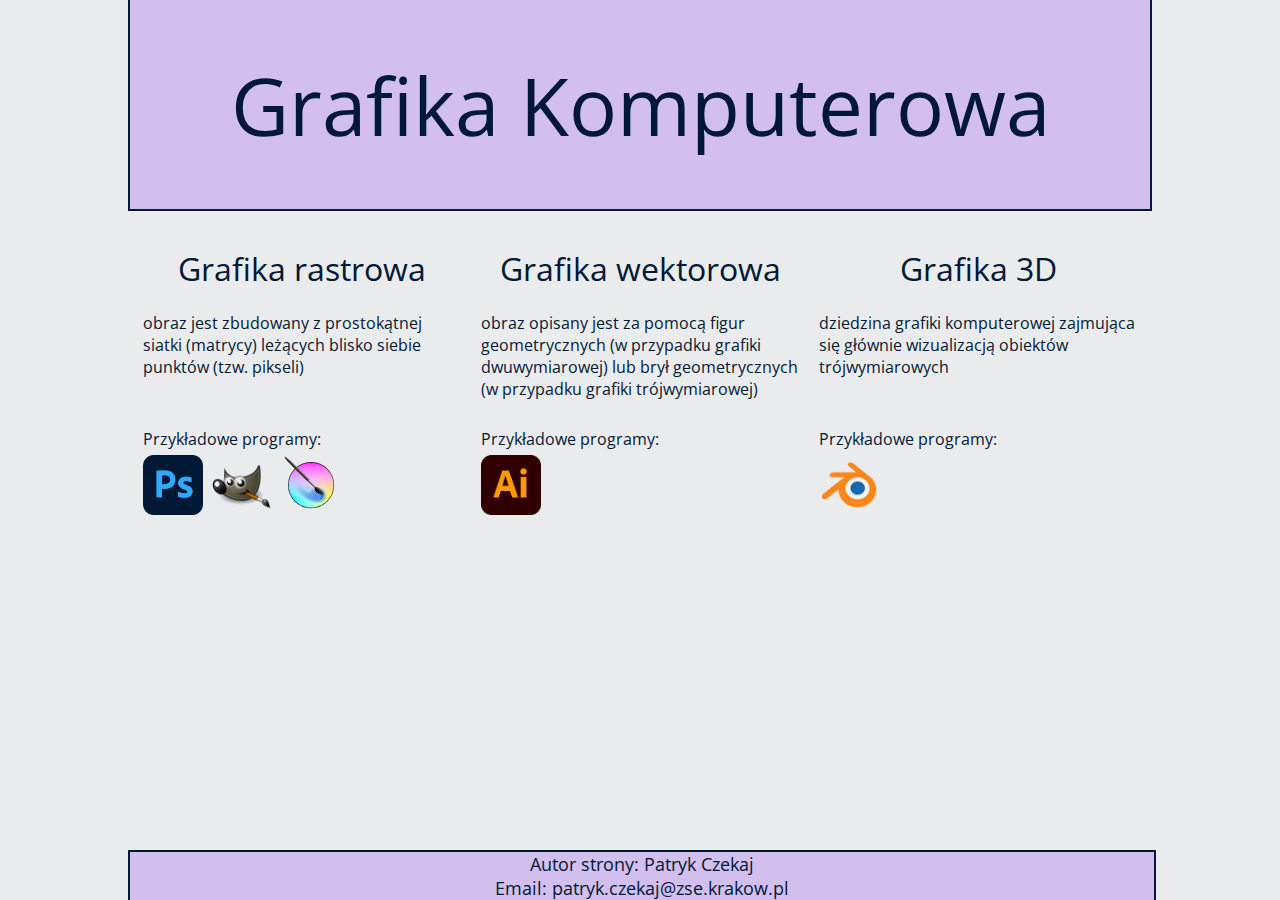
<file: index.html>
<!DOCTYPE html>
<html lang="en">
<head>
    <link rel="stylesheet" href="style.css" type="text/css">
    <link rel="preconnect" href="https://fonts.gstatic.com">
    <link href="https://fonts.googleapis.com/css2?family=Open+Sans:ital,wght@0,300;0,400;0,600;0,700;0,800;1,300;1,400;1,600;1,700;1,800&display=swap" rel="stylesheet">
    <meta charset="UTF-8">
    <title>Moje hobby</title>
</head>
<body>
    <div id="header">
        <h1>Grafika Komputerowa</h1>
    </div>
    <div id="main">
        <div class="row">
            <div class="column">
                <h1>Grafika rastrowa</h1>
                <p>
                    obraz jest zbudowany z prostokątnej siatki (matrycy) leżących blisko siebie punktów (tzw. pikseli)
                </p>
                Przykładowe programy:<br>
                <a href="photoshop.html"><img src="grafiki/ps_ikona.png" alt="photoshop" class="ikonka" title="Adobe Photoshop"></a>
                <a href="gimp.html"><img src="grafiki/gimp_ikona.png" alt="gimp" class="ikonka" title="GIMP"></a>
                <a href="krita.html"><img src="grafiki/krita_ikona.svg" alt="krita" class="ikonka" title="Krita"></a>
            </div>
            <div class="column">
                <h1>Grafika wektorowa</h1>
                <p>
                    obraz opisany jest za pomocą figur geometrycznych (w przypadku grafiki dwuwymiarowej) lub brył geometrycznych (w przypadku grafiki trójwymiarowej)
                </p>
                Przykładowe programy:<br>
                <a href="illustrator.html"><img src="grafiki/ikonka_illustrator.png" alt="illustrator" title="Adobe Illustrator" class="ikonka"></a>
            </div>
            <div class="column">
                <h1>Grafika 3D</h1>
                <p> dziedzina grafiki komputerowej zajmująca się głównie wizualizacją obiektów trójwymiarowych</p>
                Przykładowe programy:<br>
                <a href="blender.html"><img src="grafiki/blender.ico" alt="blender" class="ikonka" title="Blender"></a>

            </div>
          </div>
    </div>
    <div id="footer" style="position: absolute; bottom: 0;width: 80%;">
        Autor strony: Patryk Czekaj<br>
        Email: <a href="mailto:patryk.czekaj@zse.krakow.pl">patryk.czekaj@zse.krakow.pl</a> 
    </div>
    
</body>
</html>
</file>
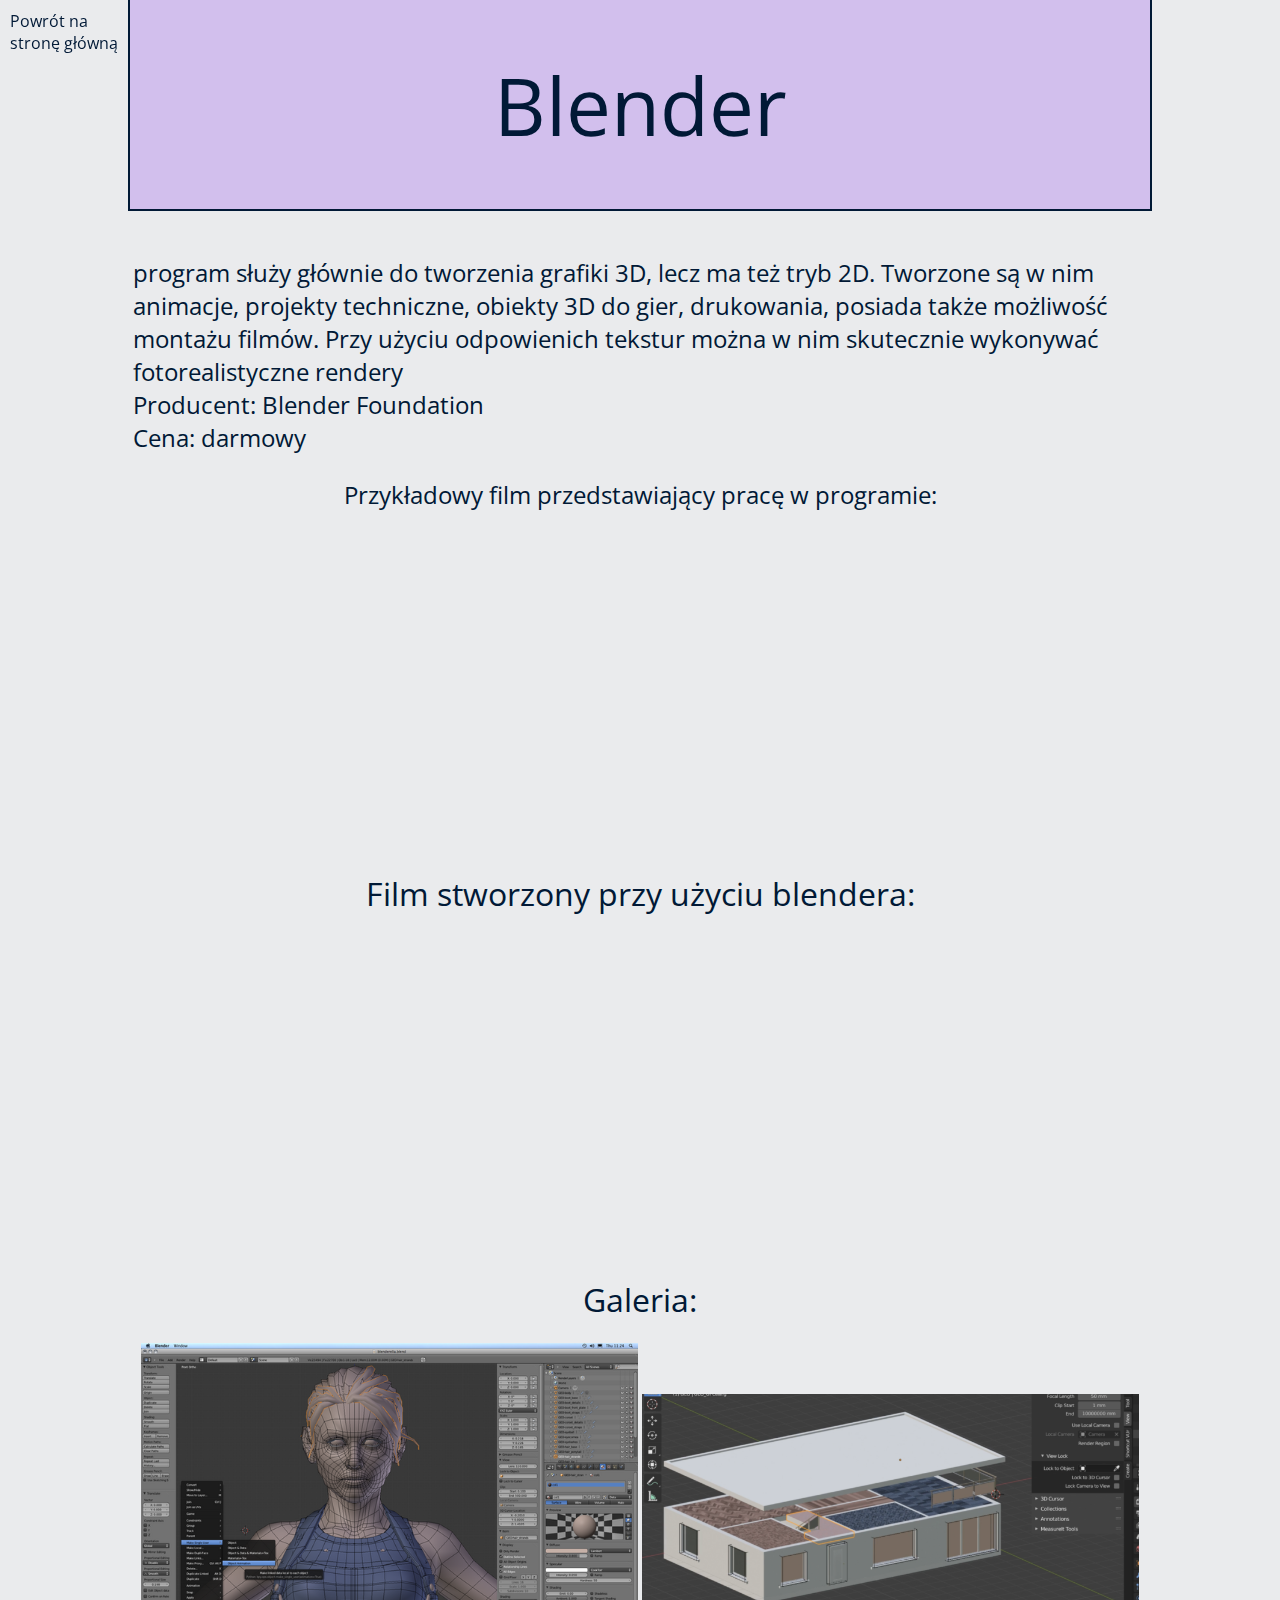
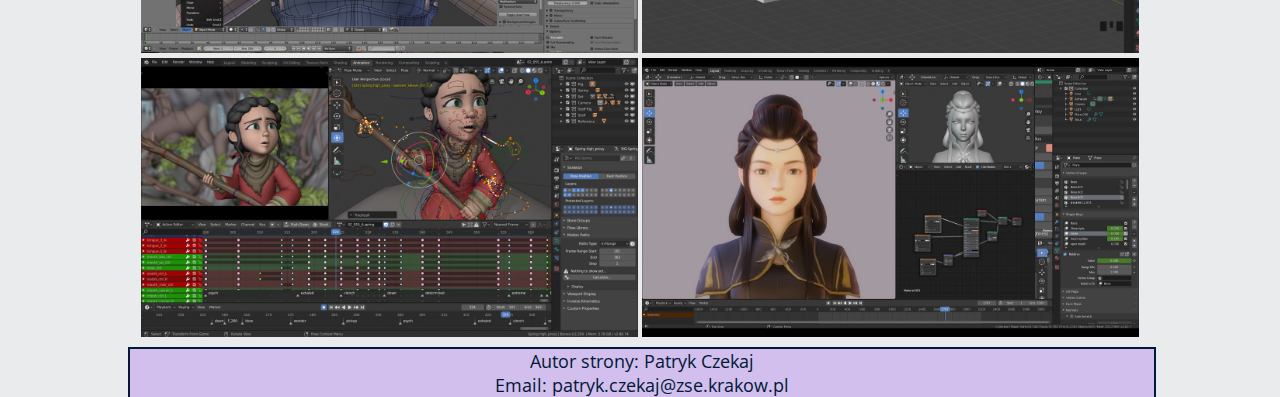
<file: blender.html>
<!DOCTYPE html>
<html lang="en">
<head>
    <link rel="stylesheet" href="style.css" type="text/css">
    <link rel="preconnect" href="https://fonts.gstatic.com">
    <link href="https://fonts.googleapis.com/css2?family=Open+Sans:ital,wght@0,300;0,400;0,600;0,700;0,800;1,300;1,400;1,600;1,700;1,800&display=swap" rel="stylesheet">
    <link rel="icon" href="grafiki/blender.ico" type="image/x-icon"/>
    <meta charset="UTF-8">
    <title>Blender</title>
</head>
<body>
    <div id="header">
        <h1>Blender</h1>
        <p><a href="index.html">Powrót na <br>stronę główną</a></p>
    </div>
    <div id="main">
        <p class="opis">
            program służy głównie do tworzenia grafiki 3D, lecz ma też tryb 2D. Tworzone są w nim animacje, projekty techniczne, obiekty 3D do gier, drukowania, posiada także możliwość montażu filmów. Przy użyciu odpowienich tekstur można w nim skutecznie wykonywać fotorealistyczne rendery <br>
            Producent: Blender Foundation <br>
            Cena: darmowy
        </p>
        <div class="film">
            <h2>Przykładowy film przedstawiający pracę w programie:</h2>
            <iframe width="560" height="315" src="https://www.youtube.com/embed/y7PdiGXbrD0" frameborder="0" allow="accelerometer; autoplay; clipboard-write; encrypted-media; gyroscope; picture-in-picture" allowfullscreen></iframe>
            <h1>Film stworzony przy użyciu blendera:</h1>
            <iframe width="560" height="315" src="https://www.youtube.com/embed/WhWc3b3KhnY" frameborder="0" allow="accelerometer; autoplay; clipboard-write; encrypted-media; gyroscope; picture-in-picture" allowfullscreen></iframe>
        </div>
        <div class="galeria">
            <h1>Galeria:</h1>
            <img src="grafiki/blender/1.png" alt="1">
            <img src="grafiki/blender/4.png" alt="4">
            <img src="grafiki/blender/2.jpg" alt="2">
            <img src="grafiki/blender/3.jpg" alt="3">
            

        </div>
    </div>
    <div id="footer">
        Autor strony: Patryk Czekaj<br>
        Email: <a href="mailto:patryk.czekaj@zse.krakow.pl">patryk.czekaj@zse.krakow.pl</a> 
    </div>
    
</body>
</html>
</file>
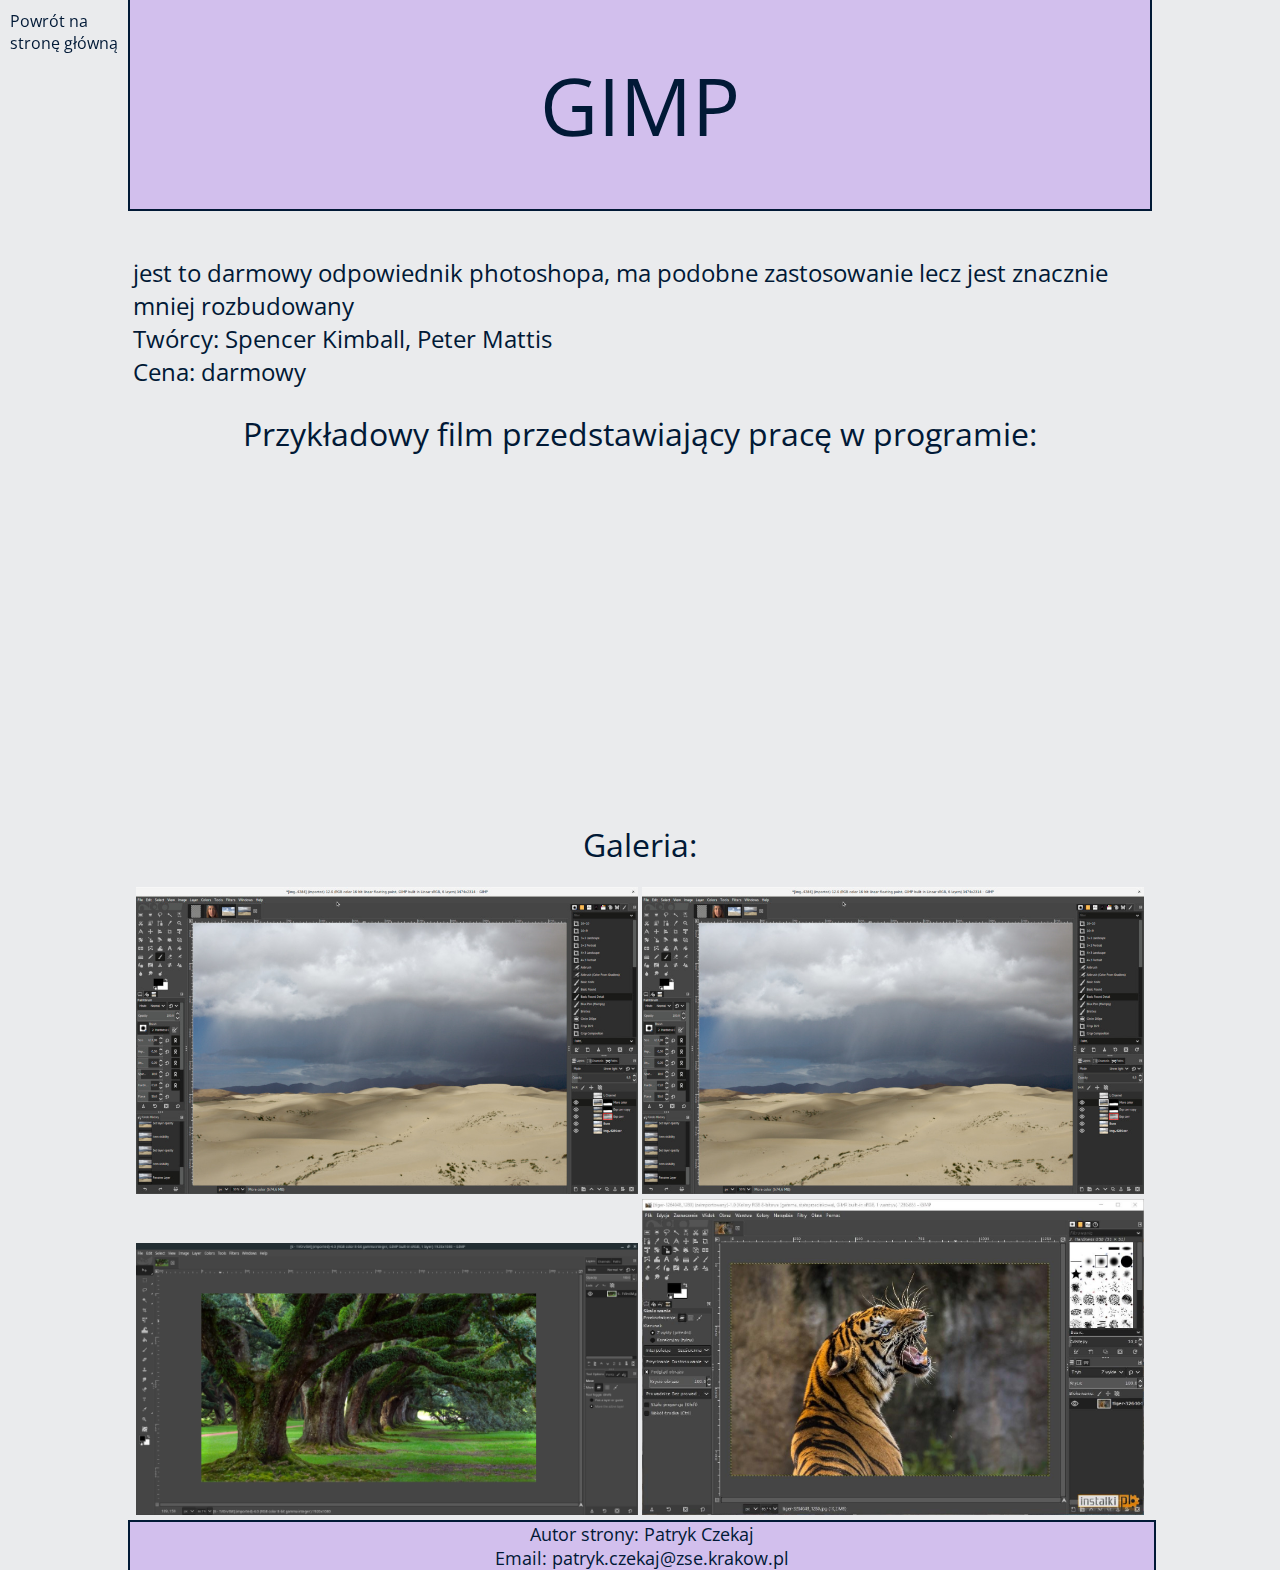
<file: gimp.html>
<!DOCTYPE html>
<html lang="en">
<head>
    <link rel="stylesheet" href="style.css" type="text/css">
    <link rel="preconnect" href="https://fonts.gstatic.com">
    <link href="https://fonts.googleapis.com/css2?family=Open+Sans:ital,wght@0,300;0,400;0,600;0,700;0,800;1,300;1,400;1,600;1,700;1,800&display=swap" rel="stylesheet">
    <link rel="icon" href="grafiki/gimp_ikona.png" type="image/x-icon"/>
    <meta charset="UTF-8">
    <title>GIMP</title>
</head>
<body>
    <div id="header">
        <h1>GIMP</h1>
        <p><a href="index.html">Powrót na <br>stronę główną</a></p>
    </div>
    <div id="main">
        <p class="opis">jest to darmowy odpowiednik photoshopa, ma podobne zastosowanie lecz jest znacznie mniej rozbudowany <br>
            Twórcy: Spencer Kimball, Peter Mattis <br>
            Cena: darmowy
        </p>
        <div class="film">
            <h1>Przykładowy film przedstawiający pracę w programie:</h1>
            <iframe width="560" height="315" src="https://www.youtube.com/embed/EZ_qy4PBf4o" frameborder="0" allow="accelerometer; autoplay; clipboard-write; encrypted-media; gyroscope; picture-in-picture" allowfullscreen></iframe>        </div>
    </div>
    <div class="galeria">
        <h1>Galeria:</h1>
        <img src="grafiki/gimp/1.jpg" alt="1">
        <img src="grafiki/gimp/2.jpg" alt="2">
        <img src="grafiki/gimp/3.png" alt="3">
        <img src="grafiki/gimp/4.jpg" alt="4">

    </div>
    <div id="footer">
        Autor strony: Patryk Czekaj<br>
        Email: <a href="mailto:patryk.czekaj@zse.krakow.pl">patryk.czekaj@zse.krakow.pl</a> 
    </div>
    
</body>
</html>
</file>
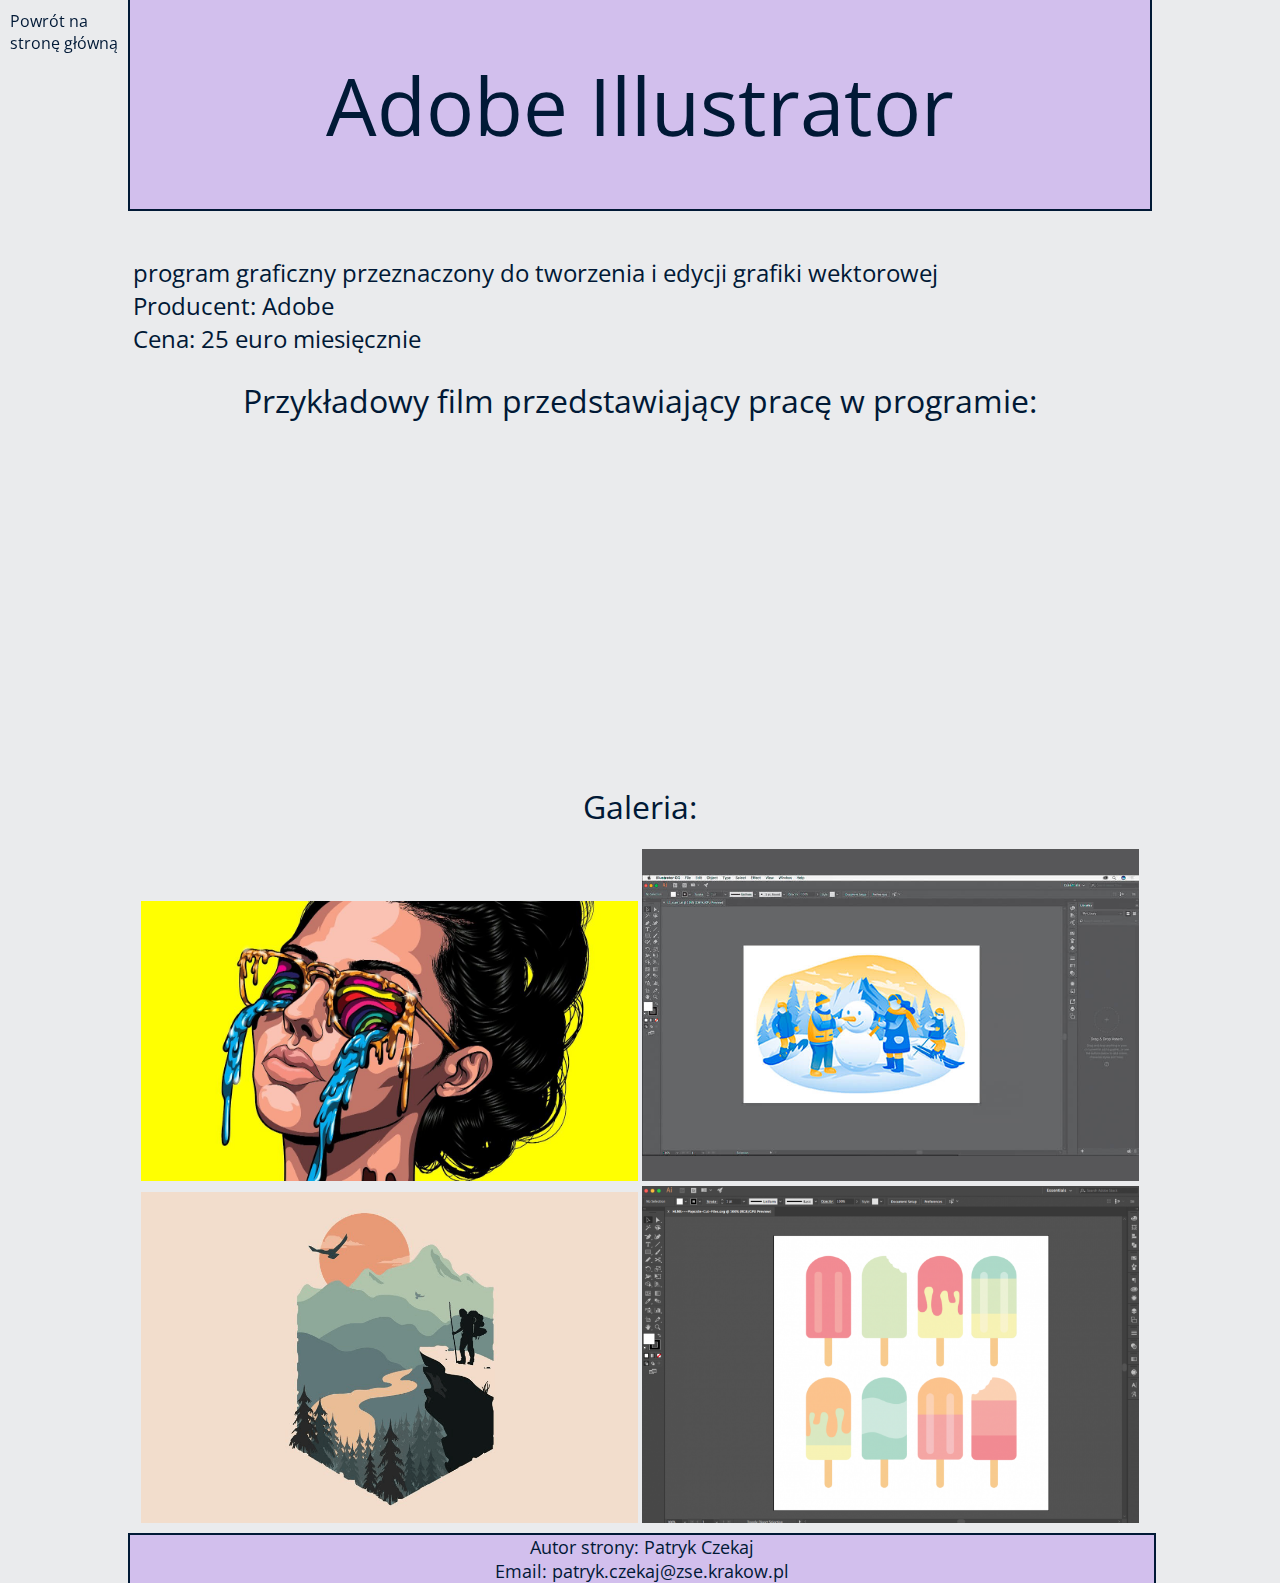
<file: illustrator.html>
<!DOCTYPE html>
<html lang="en">
<head>
    <link rel="stylesheet" href="style.css" type="text/css">
    <link rel="preconnect" href="https://fonts.gstatic.com">
    <link href="https://fonts.googleapis.com/css2?family=Open+Sans:ital,wght@0,300;0,400;0,600;0,700;0,800;1,300;1,400;1,600;1,700;1,800&display=swap" rel="stylesheet">
    <link rel="icon" href="grafiki/ikonka_illustrator.png" type="image/x-icon"/>
    <meta charset="UTF-8">
    <title>Illustrator</title>
</head>
<body>
    <div id="header">
        <h1>Adobe Illustrator</h1>
        <p><a href="index.html">Powrót na <br>stronę główną</a></p>
    </div>
    <div id="main">
        <p class="opis">program graficzny przeznaczony do tworzenia i edycji grafiki wektorowej <br>
            Producent: Adobe <br>
            Cena: 25 euro miesięcznie
        </p>
        <div class="film">
            <h1>Przykładowy film przedstawiający pracę w programie:</h1>
            <iframe width="560" height="315" src="https://www.youtube.com/embed/0aOa9IZZsKQ" frameborder="0" allow="accelerometer; autoplay; clipboard-write; encrypted-media; gyroscope; picture-in-picture" allowfullscreen></iframe>
        </div>
        <div class="galeria">
            <h1>Galeria:</h1>
            <img src="grafiki/illustrator/1.jpg" alt="1">
            <img src="grafiki/illustrator/2.jpg" alt="2">
            <img src="grafiki/illustrator/3.png" alt="3">
            <img src="grafiki/illustrator/4.png" alt="4">

        </div>
    </div>
    <div id="footer">
        Autor strony: Patryk Czekaj<br>
        Email: <a href="mailto:patryk.czekaj@zse.krakow.pl">patryk.czekaj@zse.krakow.pl</a> 
    </div>
    
</body>
</html>
</file>
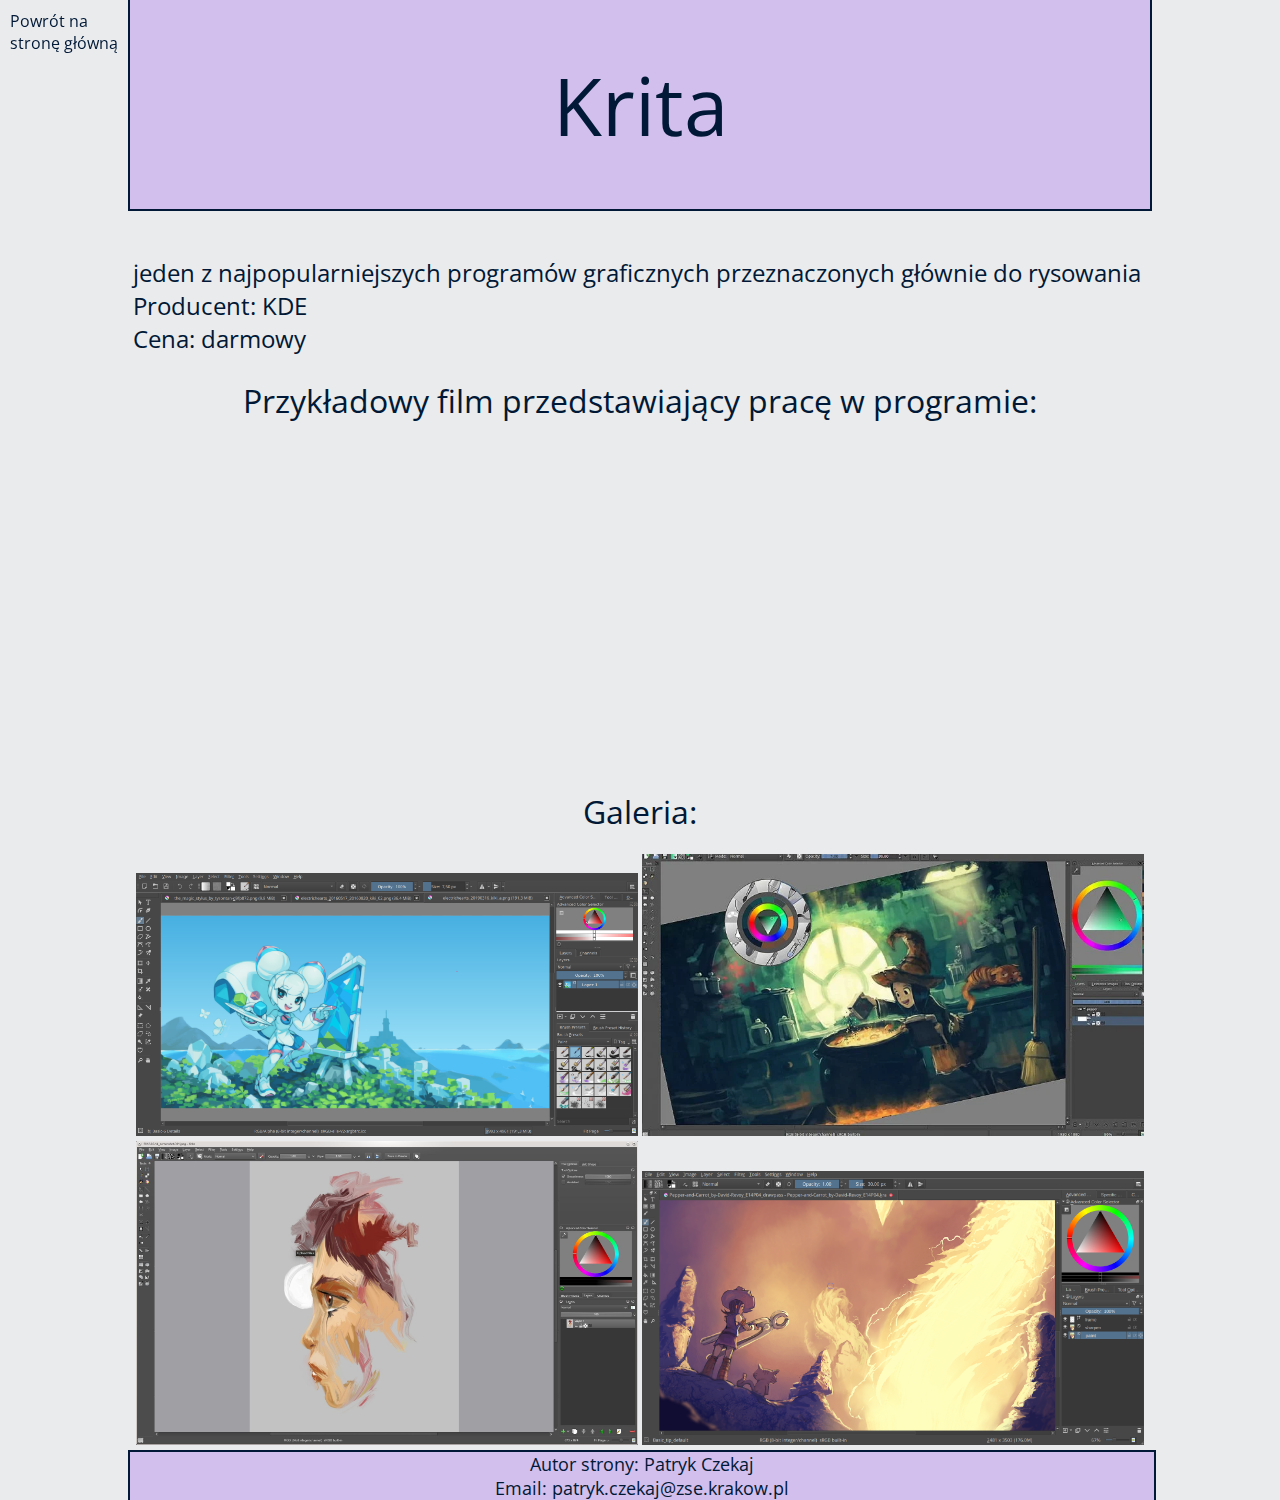
<file: krita.html>
<!DOCTYPE html>
<html lang="en">
<head>
    <link rel="stylesheet" href="style.css" type="text/css">
    <link rel="preconnect" href="https://fonts.gstatic.com">
    <link href="https://fonts.googleapis.com/css2?family=Open+Sans:ital,wght@0,300;0,400;0,600;0,700;0,800;1,300;1,400;1,600;1,700;1,800&display=swap" rel="stylesheet">
    <link rel="icon" href="grafiki/krita_ikona.svg" type="image/x-icon"/>
    <meta charset="UTF-8">
    <title>Krita</title>
</head>
<body>
    <div id="header">
        <h1>Krita</h1>
        <p><a href="index.html">Powrót na <br>stronę główną</a></p>
    </div>
    <div id="main">
        <p class="opis">jeden z najpopularniejszych programów graficznych przeznaczonych głównie do rysowania <br>
            Producent: KDE <br>
            Cena: darmowy
        </p>
        <div class="film">
            <h1>Przykładowy film przedstawiający pracę w programie:</h1>
            <iframe width="560" height="315" src="https://www.youtube.com/embed/65BEg3uc-bQ" frameborder="0" allow="accelerometer; autoplay; clipboard-write; encrypted-media; gyroscope; picture-in-picture" allowfullscreen></iframe>        </div>
    </div>
    <div class="galeria">
        <h1>Galeria:</h1>
        <img src="grafiki/krita/1.png" alt="1">
        <img src="grafiki/krita/2.webp" alt="2">
        <img src="grafiki/krita/3.jpg" alt="3">
        <img src="grafiki/krita/4.png" alt="4">

    </div>
    <div id="footer">
        Autor strony: Patryk Czekaj<br>
        Email: <a href="mailto:patryk.czekaj@zse.krakow.pl">patryk.czekaj@zse.krakow.pl</a> 
    </div>
    
</body>
</html>
</file>
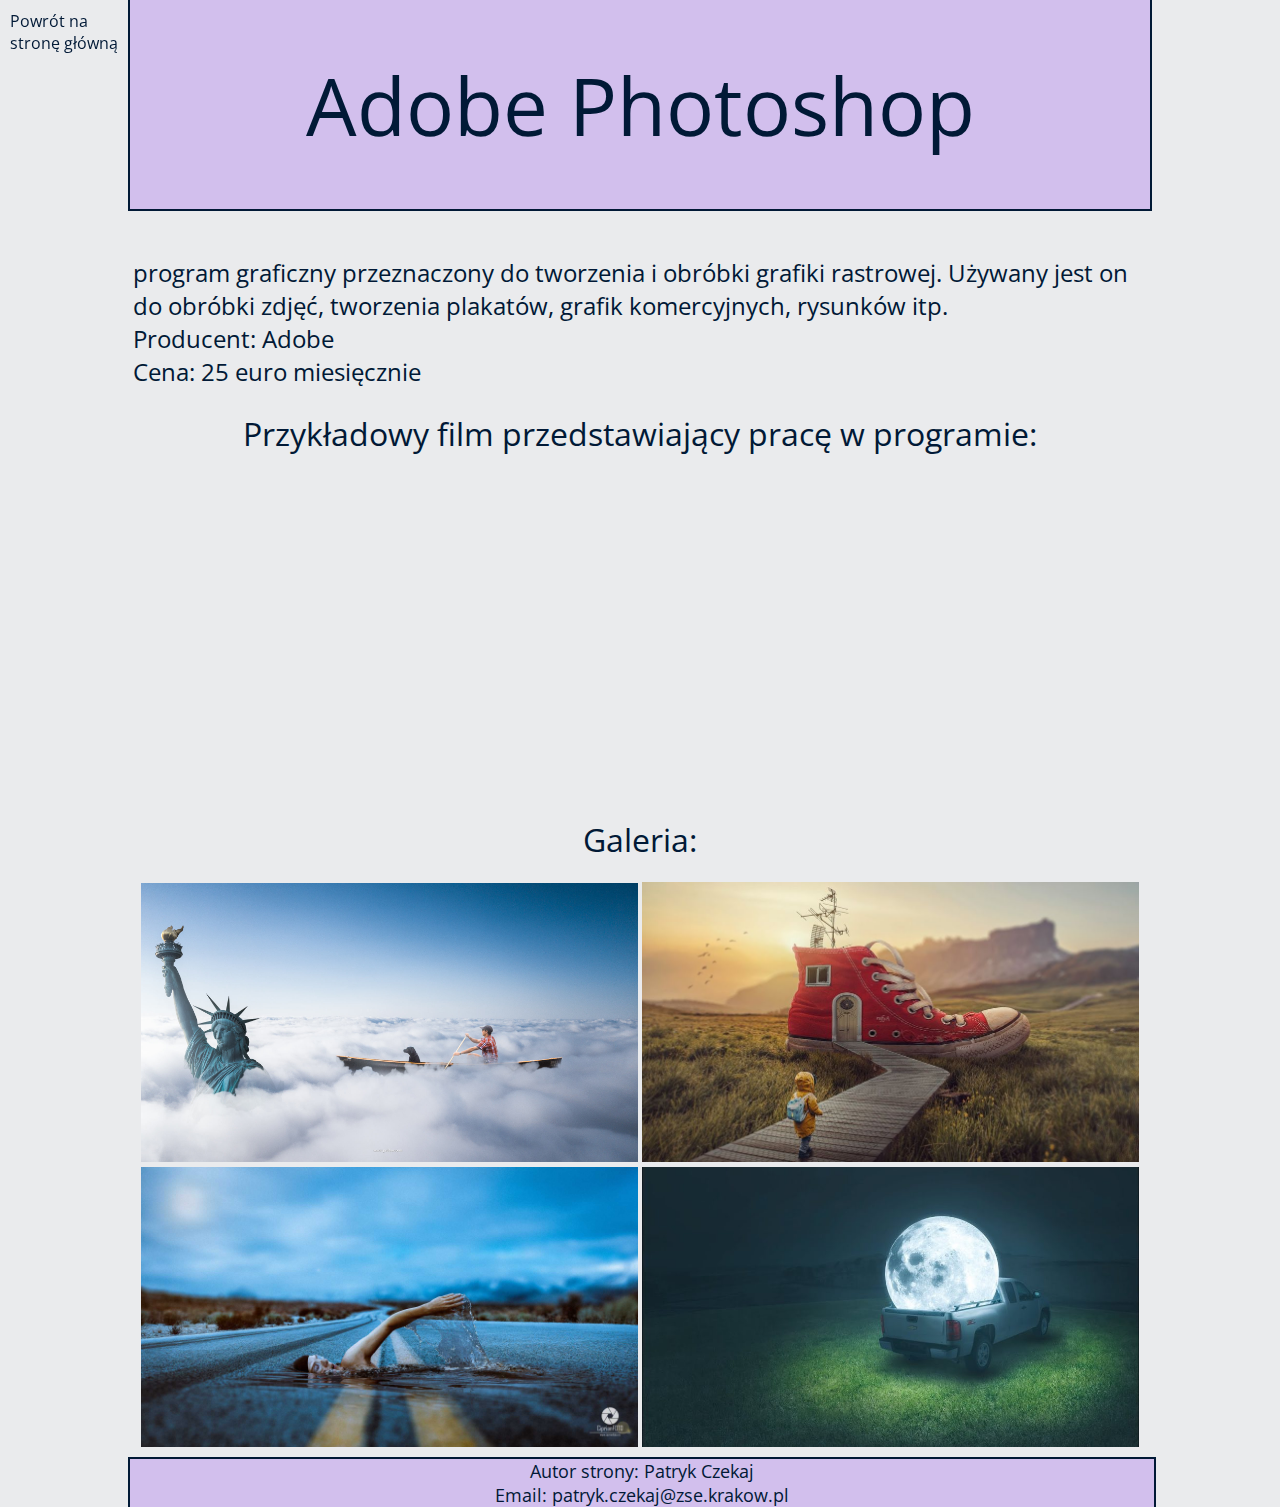
<file: photoshop.html>
<!DOCTYPE html>
<html lang="en">
<head>
    <link rel="stylesheet" href="style.css" type="text/css">
    <link rel="preconnect" href="https://fonts.gstatic.com">
    <link href="https://fonts.googleapis.com/css2?family=Open+Sans:ital,wght@0,300;0,400;0,600;0,700;0,800;1,300;1,400;1,600;1,700;1,800&display=swap" rel="stylesheet">
    <link rel="icon" href="grafiki/ps_ikona.png" type="image/x-icon"/>
    <meta charset="UTF-8">
    <title>Photoshop</title>
</head>
<body>
    <div id="header">
        <h1>Adobe Photoshop</h1>
        <p><a href="index.html">Powrót na <br>stronę główną</a></p>
    </div>
    <div id="main">
        <p class="opis"> program graficzny przeznaczony do tworzenia i obróbki grafiki rastrowej. Używany jest on do obróbki zdjęć, tworzenia plakatów, grafik komercyjnych, rysunków itp. <br>
            Producent: Adobe <br>
            Cena: 25 euro miesięcznie
        </p>
        <div class="film">
            <h1>Przykładowy film przedstawiający pracę w programie:</h1>
            <iframe width="560" height="315" src="https://www.youtube.com/embed/tX6WL37vJLM" frameborder="0" allow="accelerometer; autoplay; clipboard-write; encrypted-media; gyroscope; picture-in-picture" allowfullscreen></iframe>        </div>
        <div class="galeria">
            <h1>Galeria:</h1>
            <img src="grafiki/photoshop/1.jpg" alt="1">
            <img src="grafiki/photoshop/2.jpg" alt="2">
            <img src="grafiki/photoshop/3.jpg" alt="3">
            <img src="grafiki/photoshop/4.jpg" alt="4">

        </div>
    </div>
    <div id="footer">
        <a href="https://youtu.be/DLzxrzFCyOs">Autor strony: Patryk Czekaj</a> <br>
        Email: <a href="mailto:patryk.czekaj@zse.krakow.pl">patryk.czekaj@zse.krakow.pl</a> 
    </div>
    
</body>
</html>
</file>
<file: style.css>
body{
    margin: 0;
    padding: 0;
    background-color: #eaebed;
    font-family: 'Open Sans', sans-serif;
    color: #011936;
    margin-left:10% ;
    margin-right: 10%;
}
h1,h2{
    font-weight: normal;
}
div#header h1{
    background-color: #d2bfed;
    margin-top: 0%;
    margin-bottom: 0%;
    padding: 50px;
    text-align: center;
    font-size: 500%;
    border-left: #011936 2px solid;
    border-right: #011936 2px solid;
    border-bottom: #011936 2px solid;
}
div#footer{
    background-color: #d2bfed;
    text-align: center;
    font-size: 110%;
    width: 100%;
    border-left: #011936 2px solid;
    border-right: #011936 2px solid;
    border-top: #011936 2px solid;
    margin: auto;
}
.row {
    display: flex;
  }
  
  .column {
    flex: 33.3%;
    padding: 10px;
  }
div#main div.column h1{
    text-align: center;
}
.ikonka{
    margin-top: 5px;
    margin-right: 5px;
    width: 60px;
    height: 60px;
}
div#header a{
    position:fixed;
    top: 10px;
    left: 10px;
}
div.column p{
    height: 100px;
}
a{
    color: #011936;
}
div#main{
    padding: 5px;
}
div.film, div.galeria{
    text-align: center;
    margin: auto;
}
p.opis{
    font-size: 150%;
}
div.galeria img{
    width: 49%;
    margin: auto;
}

a:hover{
    text-decoration: underline #d2bfed 3px;
}
a{
    text-decoration: none;
}
</file>
